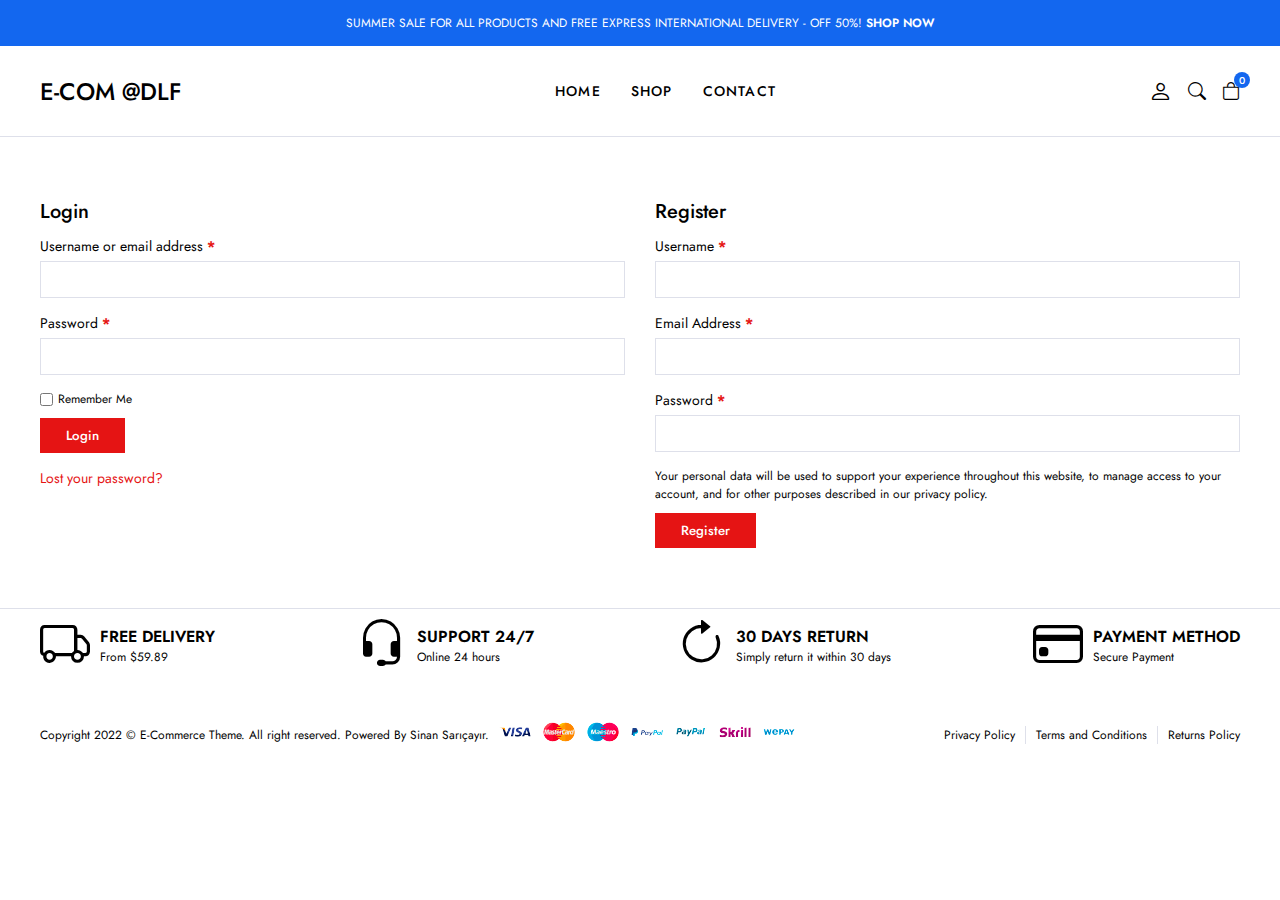
<file: account.html>
<!DOCTYPE html>
<html lang="en">

<head>
  <meta charset="UTF-8" />
  <meta http-equiv="X-UA-Compatible" content="IE=edge" />
  <meta name="viewport" content="width=device-width, initial-scale=1.0" />
  <!-- !bootstrap icon -->
  <link rel="stylesheet" href="https://cdn.jsdelivr.net/npm/bootstrap-icons@1.10.2/font/bootstrap-icons.css" />
  <link rel="stylesheet" href="css/main.css" />
  <title>E-Commerce | Account</title>
</head>

<body>
  <!-- ! header start -->
  <header>
    <div class="global-notification">
      <div class="container">
        <p>
          SUMMER SALE FOR ALL PRODUCTS AND FREE EXPRESS INTERNATIONAL
          DELIVERY - OFF 50%! <a href="shop.html">SHOP NOW</a>
        </p>
      </div>
    </div>
    <div class="header-row">
      <div class="container">
        <div class="header-wrapper">
          <div class="header-mobile">
            <i class="bi bi-list" id="btn-menu"></i>
          </div>
          <div class="header-left">
            <a href="/" class="logo">E-COM @DLF</a>
          </div>
          <div class="header-center" id="sidebar">
            <nav class="navigation">
              <ul class="menu-list">
                <li class="menu-list-item">
                  <a href="index.html" class="menu-link">Home
                    
                  </a>
                  
                </li>
                <li class="menu-list-item megamenu-wrapper">
                  <a href="shop.html" class="menu-link">Shop
                    
                  </a>
                  
                </li>
                
                <li class="menu-list-item">
                  <a href="contact.html" class="menu-link">Contact</a>
                </li>
              </ul>
            </nav>
            <i class="bi-x-circle" id="close-sidebar"></i>
          </div>
          <div class="header-right">
            <div class="header-right-links">
              <a href="account.html">
                <i class="bi bi-person"></i>
              </a>
              <button class="search-button">
                <i class="bi bi-search"></i>
              </button>
             
              <div class="header-cart">
                <a href="cart.html" class="header-cart-link">
                  <i class="bi bi-bag"></i>
                  <span class="header-cart-count">0</span>
                </a>
              </div>
            </div>
          </div>
        </div>
      </div>
    </div>
  </header>
  <!-- ! header end -->

  <!-- ! modal search start -->
  <div class="modal-search">
    <div class="modal-wrapper">
      <h3 class="modal-title">Search for products</h3>
      <p class="modal-text">
        Start typing to see products you are looking for.
      </p>
      <div class="search">
        <input type="text" placeholder="Search a product" />
        <button><i class="bi bi-search"></i></button>
      </div>
      </form>
      <div class="search-result">
        <div class="search-heading">
          <h3>RESULT FROM PRODUCT</h3>
        </div>
        <div class="results">

        </div>
      </div>
      <i class="bi bi-x-circle" id="close-modal-search"></i>
    </div>
  </div>
  <!-- ! modal search end -->


  <!-- ! account start -->
  <section class="account-page">
    <div class="container">
      <div class="account-wrapper">
        <div class="account-column">
          <h2>Login</h2>
          <form>
            <div>
              <label>
                <span>Username or email address <span class="required">*</span></span>
                <input type="text">
              </label>
            </div>
            <div>
              <label>
                <span>Password <span class="required">*</span></span>
                <input type="password">
              </label>
            </div>
            <p class="remember">
              <label>
                <input type="checkbox">
                <span>Remember Me</span>
              </label>
              <button class="btn btn-sm">Login</button>
            </p>
            <a href="#" class="form-link">Lost your password?</a>
          </form>
        </div>
        <div class="account-column">
          <h2>Register</h2>
          <form>
            <div>
              <label>
                <span>Username <span class="required">*</span></span>
                <input type="text">
              </label>
            </div>
            <div>
              <label>
                <span>Email Address <span class="required">*</span></span>
                <input type="email">
              </label>
            </div>
            <div>
              <label>
                <span>Password <span class="required">*</span></span>
                <input type="password">
              </label>
            </div>
            <div class="privacy-policy-text remember">
              <p>
                Your personal data will be used to support your experience throughout this website, to manage access to
                your account, and for other purposes described in our <a href="#">privacy policy</a>.
              </p>
              <button class="btn btn-sm">Register</button>
            </div>
          </form>
        </div>
      </div>
    </div>
  </section>
  <!-- ! account end -->

  <!-- ! policy start -->
  <section class="policy">
    <div class="container">
      <ul class="policy-list">
        <li class="policy-item">
          <i class="bi bi-truck"></i>
          <div class="policy-texts">
            <strong>FREE DELIVERY</strong>
            <span>From $59.89</span>
          </div>
        </li>
        <li class="policy-item">
          <i class="bi bi-headset"></i>
          <div class="policy-texts">
            <strong>SUPPORT 24/7</strong>
            <span>Online 24 hours</span>
          </div>
        </li>
        <li class="policy-item">
          <i class="bi bi-arrow-clockwise"></i>
          <div class="policy-texts">
            <strong>30 DAYS RETURN</strong>
            <span>Simply return it within 30 days</span>
          </div>
        </li>
        <li class="policy-item">
          <i class="bi bi-credit-card"></i>
          <div class="policy-texts">
            <strong>PAYMENT METHOD</strong>
            <span>Secure Payment</span>
          </div>
        </li>
      </ul>
    </div>
  </section>
  <!-- ! policy end -->

  <!-- ! footer start -->
  <section class="footer">
    
    <div class="copyright-row">
      <div class="copyright-row">
        <div class="container">
          <div class="footer-copyright">
            <div class="site-copyright">
              <p>
                Copyright 2022 © E-Commerce Theme. All right reserved.
                Powered By Sinan Sarıçayır.
              </p>
            </div>
            <a href="#">
              <img src="img/footer/cards.png" alt="">
            </a>
            <div class="footer-menu">
              <ul class="footer-menu-list">
                <li class="list-item">
                  <a href="#">Privacy Policy</a>
                </li>
                <li class="list-item">
                  <a href="#">Terms and Conditions</a>
                </li>
                <li class="list-item">
                  <a href="#">Returns Policy</a>
                </li>
              </ul>
            </div>
          </div>
        </div>
      </div>
    </div>
  </section>
  <!-- ! footer end -->

  <!-- scripts start -->
  <script src="js/main.js" type="module"></script>
  <!-- scripts end -->
</body>

</html>
</file>
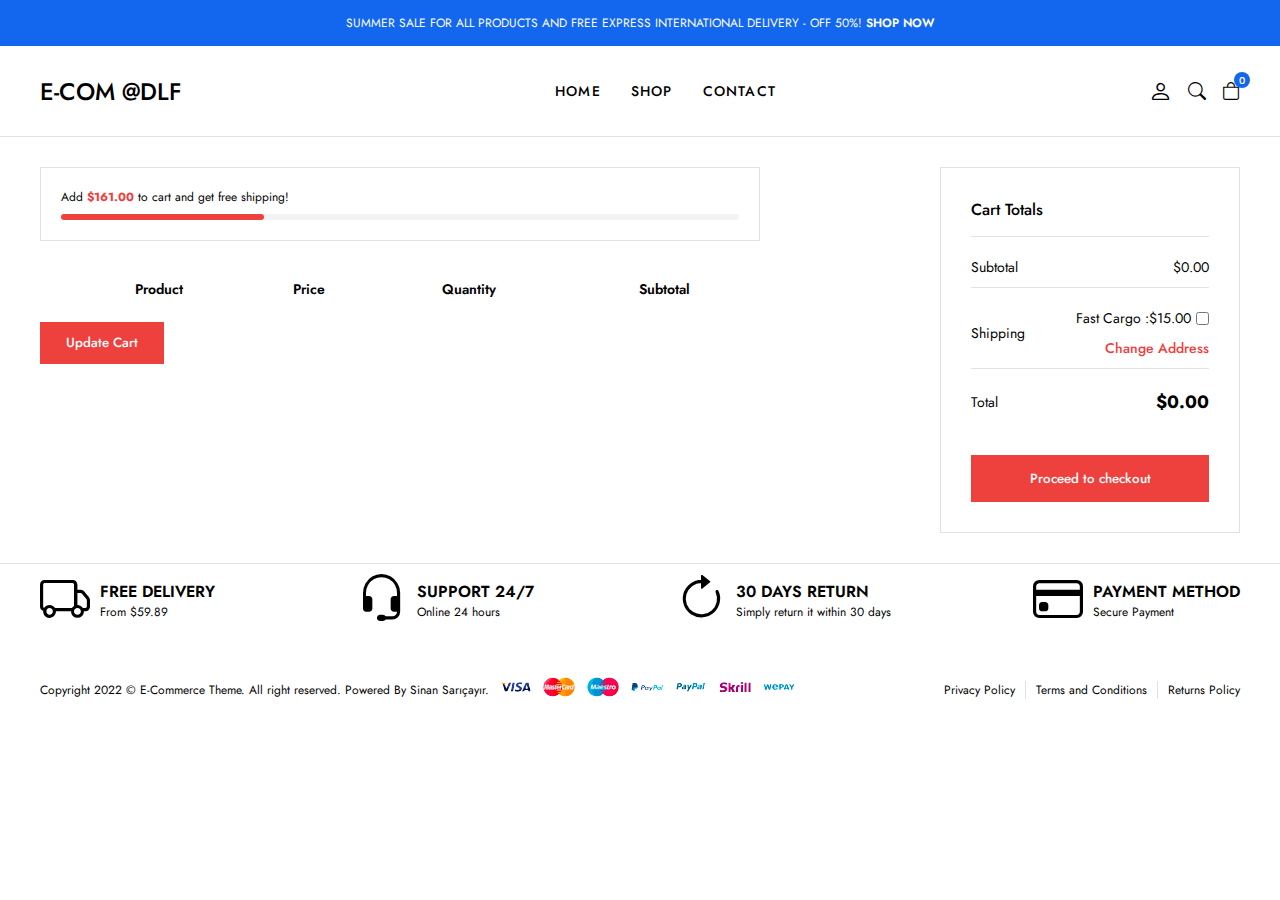
<file: cart.html>
<!DOCTYPE html>
<html lang="en">

<head>
    <meta charset="UTF-8" />
    <meta http-equiv="X-UA-Compatible" content="IE=edge" />
    <meta name="viewport" content="width=device-width, initial-scale=1.0" />
    <!-- !bootstrap icon -->
    <link rel="stylesheet" href="https://cdn.jsdelivr.net/npm/bootstrap-icons@1.10.2/font/bootstrap-icons.css" />
    <link rel="stylesheet" href="css/main.css" />
    <title>E-Commerce | Cart</title>
</head>

<body>
    <!-- ! header start -->
    <header>
        <div class="global-notification">
            <div class="container">
                <p>
                    SUMMER SALE FOR ALL PRODUCTS AND FREE EXPRESS INTERNATIONAL
                    DELIVERY - OFF 50%! <a href="shop.html">SHOP NOW</a>
                </p>
            </div>
        </div>
        <div class="header-row">
            <div class="container">
                <div class="header-wrapper">
                    <div class="header-mobile">
                        <i class="bi bi-list" id="btn-menu"></i>
                    </div>
                    <div class="header-left">
                        <a href="/" class="logo">E-COM @DLF</a>
                    </div>
                    <div class="header-center" id="sidebar">
                        <nav class="navigation">
                            <ul class="menu-list">
                                <li class="menu-list-item">
                                    <a href="/" class="menu-link">Home
                                        
                                    </a>
                                   
                                </li>
                                <li class="menu-list-item megamenu-wrapper">
                                    <a href="shop.html" class="menu-link">Shop
                                       
                                    </a>
                                    
                                </li>
                                
                                <li class="menu-list-item">
                                    <a href="contact.html" class="menu-link">Contact</a>
                                </li>
                            </ul>
                        </nav>
                        <i class="bi-x-circle" id="close-sidebar"></i>
                    </div>
                    <div class="header-right">
                        <div class="header-right-links">
                            <a href="account.html">
                                <i class="bi bi-person"></i>
                            </a>
                            <button class="search-button">
                                <i class="bi bi-search"></i>
                            </button>
                           
                            <div class="header-cart">
                                <a href="cart.html" class="header-cart-link">
                                    <i class="bi bi-bag"></i>
                                    <span class="header-cart-count">0</span>
                                </a>
                            </div>
                        </div>
                    </div>
                </div>
            </div>
        </div>
    </header>
    <!-- ! header end -->

    <!-- ! modal search start -->
    <div class="modal-search">
        <div class="modal-wrapper">
            <h3 class="modal-title">Search for products</h3>
            <p class="modal-text">
                Start typing to see products you are looking for.
            </p>
            <div class="search">
                <input type="text" placeholder="Search a product" />
                <button><i class="bi bi-search"></i></button>
            </div>
            </form>
            <div class="search-result">
                <div class="search-heading">
                    <h3>RESULT FROM PRODUCT</h3>
                </div>
                <div class="results">

                </div>
            </div>
            <i class="bi bi-x-circle" id="close-modal-search"></i>
        </div>
    </div>
    <!-- ! modal search end -->

 

    <!-- ! cart start -->
    <section class="cart-page">
        <div class="container">
            <div class="cart-page-wrapper">
                <form class="cart-form">
                    <div class="free-progress-bar">
                        <p class="progress-bar-title">
                            Add <strong>$161.00</strong> to cart and get free shipping!
                        </p>
                        <div class="progress-bar">
                            <span class="progress"></span>
                        </div>
                    </div>
                    <div class="shop-table-wrapper">
                        <table class="shop-table">
                            <thead>
                                <th class="product-thumbnail">&nbsp;</th>
                                <th class="product-thumbnail">&nbsp;</th>
                                <th class="product-name">Product</th>
                                <th class="product-price">Price</th>
                                <th class="product-quantity">Quantity</th>
                                <th class="product-subtotal">Subtotal</th>
                            </thead>
                            <tbody class="cart-wrapper" id="cart-product">

                            </tbody>
                        </table>
                        <div class="action-wrapper">
                            
                            <div class="update-coupon">
                                <button class="btn btn-red btn-md">Update Cart</button>
                            </div>
                        </div>
                    </div>
                </form>
                <div class="cart-collaterals">
                    <div class="cart-totals">
                        <h2>Cart Totals</h2>
                        <table>
                            <tbody>
                                <tr class="cart-subtotal">
                                    <th>Subtotal</th>
                                    <td>
                                        <span id="subtotal">
                                            $316.00
                                        </span>
                                    </td>
                                </tr>
                                <tr>
                                    <th>Shipping</th>
                                    <td>
                                        <ul>
                                            <li>
                                                <label>
                                                    Fast Cargo :$15.00
                                                    <input type="checkbox" id="fast-cargo">
                                                </label>
                                            </li>
                                            <li>
                                                <a href="#">Change Address</a>
                                            </li>
                                        </ul>
                                    </td>
                                </tr>
                                <tr>
                                    <th>Total</th>
                                    <td>
                                        <strong id="cart-total">$316.00</strong>
                                    </td>
                                </tr>
                            </tbody>
                        </table>
                        <div class="checkout">
                            <button class="btn btn-lg btn-red">Proceed to checkout</button>
                        </div>
                    </div>
                </div>
            </div>
        </div>
    </section>
    <!-- ! cart end -->

    <!-- ! policy start -->
    <section class="policy">
        <div class="container">
            <ul class="policy-list">
                <li class="policy-item">
                    <i class="bi bi-truck"></i>
                    <div class="policy-texts">
                        <strong>FREE DELIVERY</strong>
                        <span>From $59.89</span>
                    </div>
                </li>
                <li class="policy-item">
                    <i class="bi bi-headset"></i>
                    <div class="policy-texts">
                        <strong>SUPPORT 24/7</strong>
                        <span>Online 24 hours</span>
                    </div>
                </li>
                <li class="policy-item">
                    <i class="bi bi-arrow-clockwise"></i>
                    <div class="policy-texts">
                        <strong>30 DAYS RETURN</strong>
                        <span>Simply return it within 30 days</span>
                    </div>
                </li>
                <li class="policy-item">
                    <i class="bi bi-credit-card"></i>
                    <div class="policy-texts">
                        <strong>PAYMENT METHOD</strong>
                        <span>Secure Payment</span>
                    </div>
                </li>
            </ul>
        </div>
    </section>
    <!-- ! policy end -->

    <!-- ! footer start -->
    <section class="footer">
        
        
        <div class="copyright-row">
            <div class="copyright-row">
                <div class="container">
                    <div class="footer-copyright">
                        <div class="site-copyright">
                            <p>
                                Copyright 2022 © E-Commerce Theme. All right reserved.
                                Powered By Sinan Sarıçayır.
                            </p>
                        </div>
                        <a href="#">
                            <img src="img/footer/cards.png" alt="">
                        </a>
                        <div class="footer-menu">
                            <ul class="footer-menu-list">
                                <li class="list-item">
                                    <a href="#">Privacy Policy</a>
                                </li>
                                <li class="list-item">
                                    <a href="#">Terms and Conditions</a>
                                </li>
                                <li class="list-item">
                                    <a href="#">Returns Policy</a>
                                </li>
                            </ul>
                        </div>
                    </div>
                </div>
            </div>
        </div>
    </section>
    <!-- ! footer end -->

    <!-- scripts start -->
    <script src="js/main.js" type="module"></script>
    <script src="js/cart.js"></script>
    <!-- scripts end -->

</body>

</html>
</file>
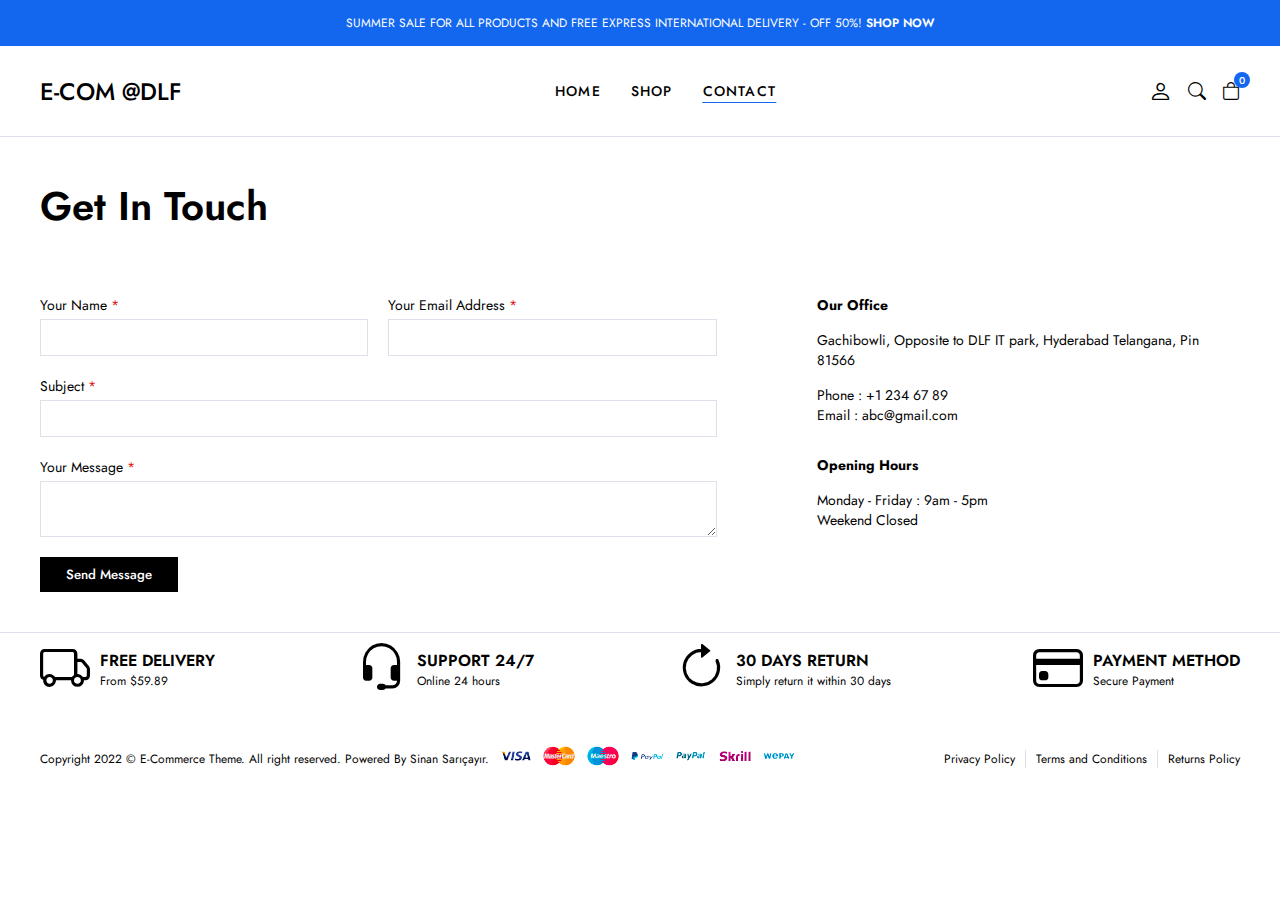
<file: contact.html>
<!DOCTYPE html>
<html lang="en">

<head>
    <meta charset="UTF-8" />
    <meta http-equiv="X-UA-Compatible" content="IE=edge" />
    <meta name="viewport" content="width=device-width, initial-scale=1.0" />
    <!-- !bootstrap icon -->
    <link rel="stylesheet" href="https://cdn.jsdelivr.net/npm/bootstrap-icons@1.10.2/font/bootstrap-icons.css" />
    <link rel="stylesheet" href="css/main.css" />
    <title>E-Commerce | Contact</title>
</head>

<body>
    <!-- ! header start -->
    <header>
        <div class="global-notification">
            <div class="container">
                <p>
                    SUMMER SALE FOR ALL PRODUCTS AND FREE EXPRESS INTERNATIONAL
                    DELIVERY - OFF 50%! <a href="shop.html">SHOP NOW</a>
                </p>
            </div>
        </div>
        <div class="header-row">
            <div class="container">
                <div class="header-wrapper">
                    <div class="header-mobile">
                        <i class="bi bi-list" id="btn-menu"></i>
                    </div>
                    <div class="header-left">
                        <a href="/" class="logo">E-COM @DLF</a>
                    </div>
                    <div class="header-center" id="sidebar">
                        <nav class="navigation">
                            <ul class="menu-list">
                                <li class="menu-list-item">
                                    <a href="index.html" class="menu-link">Home
                                    
                                    </a>
                                </li>
                                <li class="menu-list-item megamenu-wrapper">
                                    <a href="shop.html" class="menu-link">Shop
                                     
                                    </a>
                                </li>
                               
                                <li class="menu-list-item">
                                    <a href="contact.html" class="menu-link active">Contact</a>
                                </li>
                            </ul>
                        </nav>
                        <i class="bi-x-circle" id="close-sidebar"></i>
                    </div>
                    <div class="header-right">
                        <div class="header-right-links">
                            <a href="account.html">
                                <i class="bi bi-person"></i>
                            </a>
                            <button class="search-button">
                                <i class="bi bi-search"></i>
                            </button>
                            
                            <div class="header-cart">
                                <a href="cart.html" class="header-cart-link">
                                    <i class="bi bi-bag"></i>
                                    <span class="header-cart-count">0</span>
                                </a>
                            </div>
                        </div>
                    </div>
                </div>
            </div>
        </div>
    </header>
    <!-- ! header end -->

    <!-- ! modal search start -->
    <div class="modal-search">
        <div class="modal-wrapper">
            <h3 class="modal-title">Search for products</h3>
            <p class="modal-text">
                Start typing to see products you are looking for.
            </p>
            <div class="search">
                <input type="text" placeholder="Search a product" />
                <button><i class="bi bi-search"></i></button>
            </div>
            </form>
            <div class="search-result">
                <div class="search-heading">
                    <h3>RESULT FROM PRODUCT</h3>
                </div>
                <div class="results">

                </div>
            </div>
            <i class="bi bi-x-circle" id="close-modal-search"></i>
        </div>
    </div>
    <!-- ! modal search end -->

 

    <!-- ! contact start -->
    <sectione class="contact">
        <div class="contact-bottom">
            <div class="container">
                <div class="contact-texts">
                    <!-- <h4>Contact With Us</h4> -->
                    <h2>Get In Touch</h2>
                    <!-- <p>In hac habitasse platea dictumst. Pellentesque viverra sem nec orci lacinia, in bibendum urna
                        mollis.
                        Quisque nunc lacus, varius vel leo a, pretium lobortis metus. Vivamus consectetur consequat
                        justo.
                    </p> -->
                </div>
                <div class="contact-elements">
                    <form class="contact-form">
                        <div>
                            <label for="">Your Name
                                <span>*</span>
                            </label>
                            <input type="text" required>
                        </div>
                        <div>
                            <label for="">Your Email Address
                                <span>*</span>
                            </label>
                            <input type="email" required>
                        </div>
                        <div>
                            <label for="">Subject
                                <span>*</span>
                            </label>
                            <input type="text" required>
                        </div>
                        <div>
                            <label for="">Your Message
                                <span>*</span>
                            </label>
                            <textarea required></textarea>
                        </div>
                        <button class="btn btn-sm form-button   ">Send Message</button>
                    </form>
                    <div class="contact-info">
                        <div class="contact-info-item">
                            <strong>Our Office</strong>
                            <p class="contact-streets">Gachibowli, Opposite to DLF IT park, Hyderabad
                                Telangana, Pin 81566</p>
                            <div class="contact-informations">
                                <a href="tel:+123456789">Phone : +1 234 67 89</a>
                                <a href="mailto:abc@gmail.com">Email : abc@gmail.com</a>
                            </div>
                        </div>
                        <div class="contact-info-item">
                            <strong>Opening Hours</strong>
                            <p class="contact-date">Monday - Friday : 9am - 5pm</p>
                            <p>Weekend Closed</p>
                        </div>
                    </div>
                </div>
            </div>
        </div>
    </sectione>
    <!-- ! contact end -->

    <!-- ! policy start -->
    <section class="policy">
        <div class="container">
            <ul class="policy-list">
                <li class="policy-item">
                    <i class="bi bi-truck"></i>
                    <div class="policy-texts">
                        <strong>FREE DELIVERY</strong>
                        <span>From $59.89</span>
                    </div>
                </li>
                <li class="policy-item">
                    <i class="bi bi-headset"></i>
                    <div class="policy-texts">
                        <strong>SUPPORT 24/7</strong>
                        <span>Online 24 hours</span>
                    </div>
                </li>
                <li class="policy-item">
                    <i class="bi bi-arrow-clockwise"></i>
                    <div class="policy-texts">
                        <strong>30 DAYS RETURN</strong>
                        <span>Simply return it within 30 days</span>
                    </div>
                </li>
                <li class="policy-item">
                    <i class="bi bi-credit-card"></i>
                    <div class="policy-texts">
                        <strong>PAYMENT METHOD</strong>
                        <span>Secure Payment</span>
                    </div>
                </li>
            </ul>
        </div>
    </section>
    <!-- ! policy end -->

    <!-- ! footer start -->
    <section class="footer">
       
        <div class="copyright-row">
            <div class="copyright-row">
                <div class="container">
                    <div class="footer-copyright">
                        <div class="site-copyright">
                            <p>
                                Copyright 2022 © E-Commerce Theme. All right reserved.
                                Powered By Sinan Sarıçayır.
                            </p>
                        </div>
                        <a href="#">
                            <img src="img/footer/cards.png" alt="">
                        </a>
                        <div class="footer-menu">
                            <ul class="footer-menu-list">
                                <li class="list-item">
                                    <a href="#">Privacy Policy</a>
                                </li>
                                <li class="list-item">
                                    <a href="#">Terms and Conditions</a>
                                </li>
                                <li class="list-item">
                                    <a href="#">Returns Policy</a>
                                </li>
                            </ul>
                        </div>
                    </div>
                </div>
            </div>
        </div>
    </section>
    <!-- ! footer end -->

    <!-- scripts start -->
    <script src="js/main.js" type="module"></script>
    <!-- scripts end -->
</body>

</html>
</file>
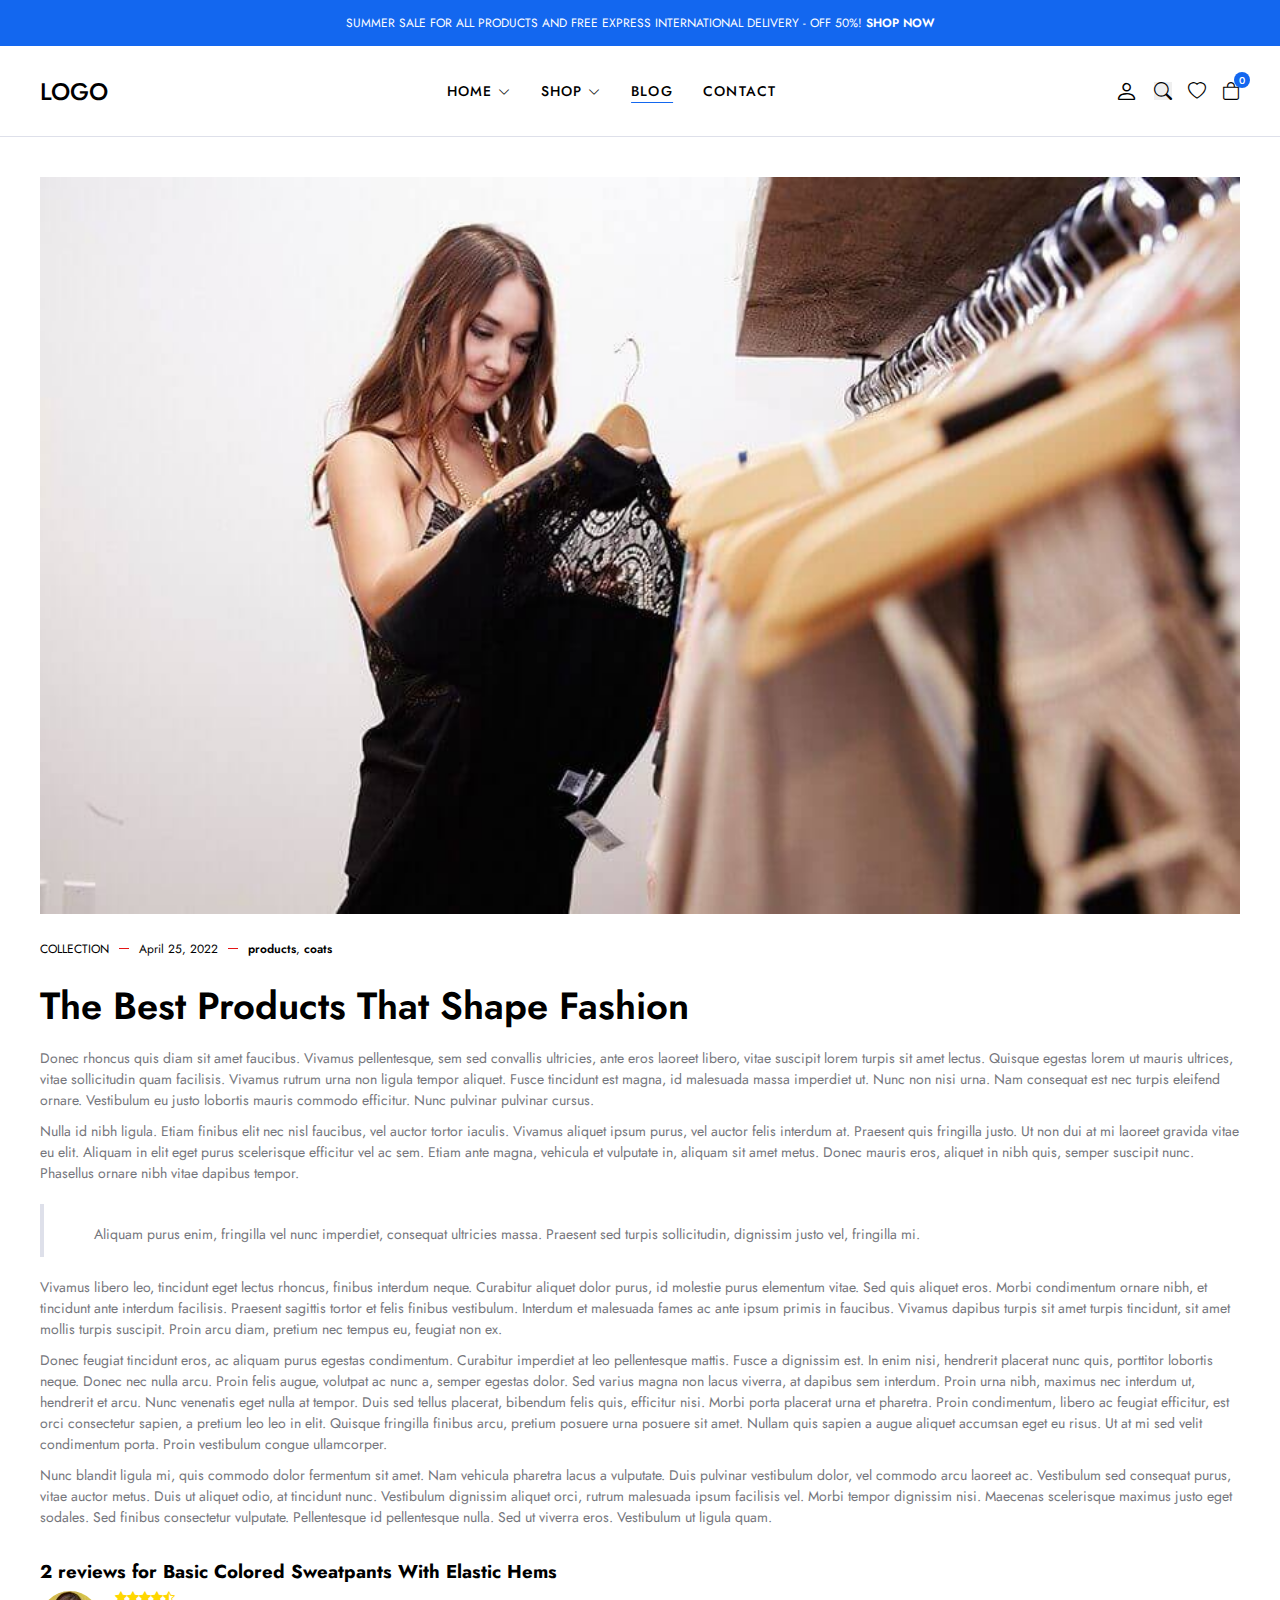
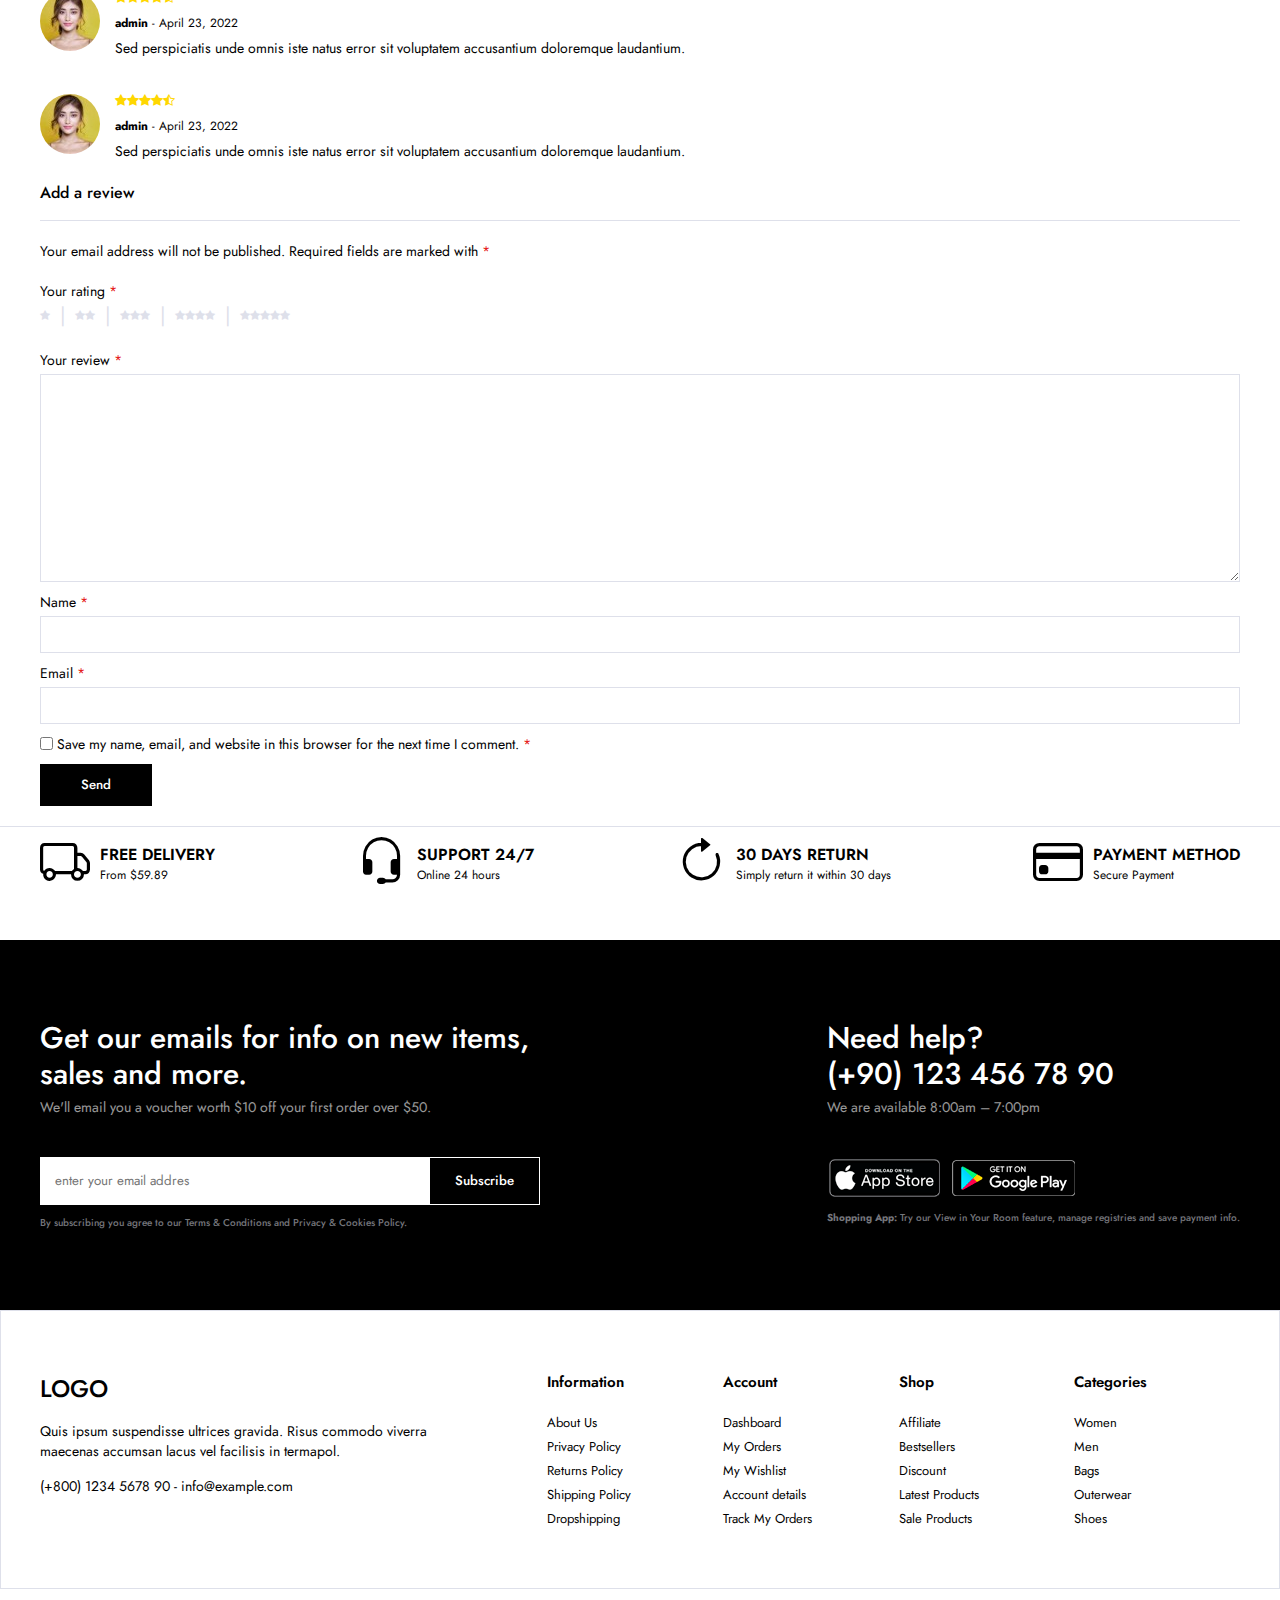
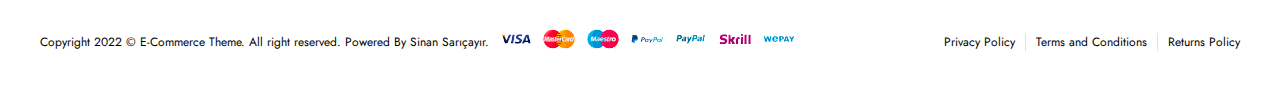
<file: single-blog.html>
<!DOCTYPE html>
<html lang="en">

<head>
    <meta charset="UTF-8" />
    <meta http-equiv="X-UA-Compatible" content="IE=edge" />
    <meta name="viewport" content="width=device-width, initial-scale=1.0" />
    <!-- !bootstrap icon -->
    <link rel="stylesheet" href="https://cdn.jsdelivr.net/npm/bootstrap-icons@1.10.2/font/bootstrap-icons.css" />
    <link rel="stylesheet" href="css/main.css" />
    <title>E-Commerce | Single Blog</title>
</head>

<body>
    <!-- ! header start -->
    <header>
        <div class="global-notification">
            <div class="container">
                <p>
                    SUMMER SALE FOR ALL PRODUCTS AND FREE EXPRESS INTERNATIONAL
                    DELIVERY - OFF 50%! <a href="shop.html">SHOP NOW</a>
                </p>
            </div>
        </div>
        <div class="header-row">
            <div class="container">
                <div class="header-wrapper">
                    <div class="header-mobile">
                        <i class="bi bi-list"></i>
                    </div>
                    <div class="header-left">
                        <a href="/" class="logo">LOGO</a>
                    </div>
                    <div class="header-center">
                        <nav class="navigation">
                            <ul class="menu-list">
                                <li class="menu-list-item">
                                    <a href="index.html" class="menu-link">Home
                                        <i class="bi bi-chevron-down"></i>
                                    </a>
                                    <div class="menu-dropdown-wrapper">
                                        <ul class="menu-dropdown-content">
                                            <li><a href="#">Home Clean</a></li>
                                            <li><a href="#">Home Collection</a></li>
                                            <li><a href="#">Home Minimal</a></li>
                                            <li><a href="#">Home Modern</a></li>
                                            <li><a href="#">Home Parallax</a></li>
                                            <li><a href="#">Home Strong</a></li>
                                            <li><a href="#">Home Style</a></li>
                                            <li><a href="#">Home Unique</a></li>
                                            <li><a href="#">Home RTL</a></li>
                                        </ul>
                                    </div>
                                </li>
                                <li class="menu-list-item megamenu-wrapper">
                                    <a href="shop.html" class="menu-link">Shop
                                        <i class="bi bi-chevron-down"></i>
                                    </a>
                                    <div class="menu-dropdown-wrapper">
                                        <div class="menu-dropdown-megamenu">
                                            <div class="megamenu-links">
                                                <div class="megamenu-products">
                                                    <h3 class="megamenu-product-title">Shop Style</h3>
                                                    <ul class="megamenu-menu-list">
                                                        <li><a href="#">Shop Standart</a></li>
                                                        <li><a href="#">Shop Full</a></li>
                                                        <li><a href="#">Shop Only Categories</a></li>
                                                        <li><a href="#">Shop Image Categories</a></li>
                                                        <li><a href="#">Shop Sub Categories</a></li>
                                                        <li><a href="#">Shop List</a></li>
                                                        <li><a href="#">Hover Style 1</a></li>
                                                        <li><a href="#">Hover Style 2</a></li>
                                                        <li><a href="#">Hover Style 3</a></li>
                                                    </ul>
                                                </div>
                                                <div class="megamenu-products">
                                                    <h3 class="megamenu-product-title">
                                                        Filter Layout
                                                    </h3>
                                                    <ul class="megamenu-menu-list">
                                                        <li><a href="#">Sidebar</a></li>
                                                        <li><a href="#">Filter Side Out</a></li>
                                                        <li><a href="#">Filter Dropdown</a></li>
                                                        <li><a href="#">Filter Drawer</a></li>
                                                    </ul>
                                                </div>
                                                <div class="megamenu-products">
                                                    <h3 class="megamenu-product-title">Shop Loader</h3>
                                                    <ul class="megamenu-menu-list">
                                                        <li><a href="#">Shop Pagination</a></li>
                                                        <li><a href="#">Shop Infinity</a></li>
                                                        <li><a href="#">Shop Load More</a></li>
                                                        <li><a href="#">Cart Modal</a></li>
                                                        <li><a href="#">Cart Drawer</a></li>
                                                        <li><a href="#">Cart Page</a></li>
                                                    </ul>
                                                </div>
                                            </div>
                                            <div class="megamenu-single">
                                                <a href="#">
                                                    <img src="img/mega-menu.jpg" alt="" />
                                                </a>
                                                <h3 class="megamenu-single-title">
                                                    JOIN THE LAYERING GANG
                                                </h3>
                                                <h4 class="megamenu-single-subtitle">
                                                    Suspendisse faucibus nunc et pellentesque
                                                </h4>
                                                <a href="#" class="megamenu-single-button btn btn-sm">Shop Now</a>
                                            </div>
                                        </div>
                                    </div>
                                </li>
                                <li class="menu-list-item">
                                    <a href="blog.html" class="menu-link active">Blog
                                    </a>
                                </li>
                                <li class="menu-list-item">
                                    <a href="contact.html" class="menu-link">Contact</a>
                                </li>
                            </ul>
                        </nav>
                        <i class="bi-x-circle"></i>
                    </div>
                    <div class="header-right">
                        <div class="header-right-links">
                            <a href="account.html">
                                <i class="bi bi-person"></i>
                            </a>
                            <button class="toggle-button">
                                <i class="bi bi-search"></i>
                            </button>
                            <a href="#">
                                <i class="bi bi-heart"></i>
                            </a>
                            <div class="header-cart">
                                <a href="cart.html" class="header-cart-link">
                                    <i class="bi bi-bag"></i>
                                    <span class="header-cart-count">0</span>
                                </a>
                            </div>
                        </div>
                    </div>
                </div>
            </div>
        </div>
    </header>
    <!-- ! header end -->

    <!-- ! modal search start -->
    <div class="modal-search">
        <div class="modal-wrapper">
            <h3 class="modal-title">Search for products</h3>
            <p class="modal-text">
                Start typing to see products you are looking for.
            </p>
            <form class="search-form">
                <input type="text" placeholder="Search a product" />
                <button><i class="bi bi-search"></i></button>
            </form>
            <div class="search-result">
                <div class="search-heading">
                    <h3>RESULT FROM PRODUCT</h3>
                </div>
                <div class="results">
                    <a href="#" class="result-item">
                        <img src="img/products/product1/1.png" class="search-thumb" alt="" />
                        <div class="search-info">
                            <h4>Analogue Resin Strap</h4>
                            <span class="search-sku">SKU : PD0016</span>
                            <span class="search-price">$108.00</span>
                        </div>
                    </a>
                    <a href="#" class="result-item">
                        <img src="img/products/product2/1.png" class="search-thumb" alt="" />
                        <div class="search-info">
                            <h4>Analogue Resin Strap</h4>
                            <span class="search-sku">SKU : PD0016</span>
                            <span class="search-price">$108.00</span>
                        </div>
                    </a>
                </div>
            </div>
            <i class="bi bi-x-circle"></i>
        </div>
    </div>
    <!-- ! modal search end -->

    <!-- ! single blog start -->
    <section class="single-blog">
        <div class="container">
            <article>
                <figure>
                    <a href="#">
                        <img src="img/blogs/blog1.jpg" alt="">
                    </a>
                </figure>
                <div class="blog-wrapper">
                    <div class="blog-meta">
                        <div class="blog-category">
                            <a href="#">
                                COLLECTION
                            </a>
                        </div>
                        <div class="blog-date">
                            <a href="#">
                                April 25, 2022
                            </a>
                        </div>
                        <div class="blog-tags">
                            <a href="#">products</a>,
                            <a href="#">coats</a>
                        </div>
                    </div>
                    <h1 class="blog-title">
                        The Best Products That Shape Fashion
                    </h1>
                    <div class="blog-content">
                        <p>
                            Donec rhoncus quis diam sit amet faucibus. Vivamus pellentesque, sem sed convallis
                            ultricies, ante eros laoreet libero, vitae suscipit lorem turpis sit amet lectus. Quisque
                            egestas lorem ut mauris ultrices, vitae sollicitudin quam facilisis. Vivamus rutrum urna non
                            ligula tempor aliquet. Fusce tincidunt est magna, id malesuada massa imperdiet ut. Nunc non
                            nisi urna. Nam consequat est nec turpis eleifend ornare. Vestibulum eu justo lobortis mauris
                            commodo efficitur. Nunc pulvinar pulvinar cursus.
                        </p>
                        <p>
                            Nulla id nibh ligula. Etiam finibus elit nec nisl faucibus, vel auctor tortor iaculis.
                            Vivamus aliquet ipsum purus, vel auctor felis interdum at. Praesent quis fringilla justo. Ut
                            non dui at mi laoreet gravida vitae eu elit. Aliquam in elit eget purus scelerisque
                            efficitur vel ac sem. Etiam ante magna, vehicula et vulputate in, aliquam sit amet metus.
                            Donec mauris eros, aliquet in nibh quis, semper suscipit nunc. Phasellus ornare nibh vitae
                            dapibus tempor.
                        </p>
                        <blockquote>
                            <p>
                                Aliquam purus enim, fringilla vel nunc imperdiet, consequat ultricies massa. Praesent
                                sed turpis sollicitudin, dignissim justo vel, fringilla mi.
                            </p>
                        </blockquote>
                        <p>
                            Vivamus libero leo, tincidunt eget lectus rhoncus, finibus interdum neque. Curabitur aliquet
                            dolor purus, id molestie purus elementum vitae. Sed quis aliquet eros. Morbi condimentum
                            ornare nibh, et tincidunt ante interdum facilisis. Praesent sagittis tortor et felis finibus
                            vestibulum. Interdum et malesuada fames ac ante ipsum primis in faucibus. Vivamus dapibus
                            turpis sit amet turpis tincidunt, sit amet mollis turpis suscipit. Proin arcu diam, pretium
                            nec tempus eu, feugiat non ex.
                        </p>
                        <p>
                            Donec feugiat tincidunt eros, ac aliquam purus egestas condimentum. Curabitur imperdiet at
                            leo pellentesque mattis. Fusce a dignissim est. In enim nisi, hendrerit placerat nunc quis,
                            porttitor lobortis neque. Donec nec nulla arcu. Proin felis augue, volutpat ac nunc a,
                            semper egestas dolor. Sed varius magna non lacus viverra, at dapibus sem interdum. Proin
                            urna nibh, maximus nec interdum ut, hendrerit et arcu. Nunc venenatis eget nulla at tempor.
                            Duis sed tellus placerat, bibendum felis quis, efficitur nisi. Morbi porta placerat urna et
                            pharetra. Proin condimentum, libero ac feugiat efficitur, est orci consectetur sapien, a
                            pretium leo leo in elit. Quisque fringilla finibus arcu, pretium posuere urna posuere sit
                            amet. Nullam quis sapien a augue aliquet accumsan eget eu risus. Ut at mi sed velit
                            condimentum porta. Proin vestibulum congue ullamcorper.
                        </p>
                        <p>
                            Nunc blandit ligula mi, quis commodo dolor fermentum sit amet. Nam vehicula pharetra lacus a
                            vulputate. Duis pulvinar vestibulum dolor, vel commodo arcu laoreet ac. Vestibulum sed
                            consequat purus, vitae auctor metus. Duis ut aliquet odio, at tincidunt nunc. Vestibulum
                            dignissim aliquet orci, rutrum malesuada ipsum facilisis vel. Morbi tempor dignissim nisi.
                            Maecenas scelerisque maximus justo eget sodales. Sed finibus consectetur vulputate.
                            Pellentesque id pellentesque nulla. Sed ut viverra eros. Vestibulum ut ligula quam.
                        </p>
                    </div>
                </div>
            </article>
            <div class="tab-panel-reviews">
                <h3>2 reviews for Basic Colored Sweatpants With Elastic Hems
                </h3>
                <div class="comments">
                    <ol class="comment-list">
                        <li class="comment-item">
                            <div class="comment-avatar">
                                <img src="img/avatars/avatar1.jpg" alt="">
                            </div>
                            <div class="comment-text">
                                <ul class="comment-stars">
                                    <li>
                                        <i class="bi bi-star-fill"></i>
                                    </li>
                                    <li>
                                        <i class="bi bi-star-fill"></i>
                                    </li>
                                    <li>
                                        <i class="bi bi-star-fill"></i>
                                    </li>
                                    <li>
                                        <i class="bi bi-star-fill"></i>
                                    </li>
                                    <li>
                                        <i class="bi bi-star-half"></i>
                                    </li>
                                </ul>
                                <div class="comment-meta">
                                    <strong>admin</strong>
                                    <span>-</span>
                                    <time>April 23, 2022</time>
                                </div>
                                <div class="comment-description">
                                    <p>
                                        Sed perspiciatis unde omnis iste natus error sit voluptatem
                                        accusantium doloremque laudantium.
                                    </p>
                                </div>
                            </div>
                        </li>
                        <li class="comment-item">
                            <div class="comment-avatar">
                                <img src="img/avatars/avatar1.jpg" alt="">
                            </div>
                            <div class="comment-text">
                                <ul class="comment-stars">
                                    <li>
                                        <i class="bi bi-star-fill"></i>
                                    </li>
                                    <li>
                                        <i class="bi bi-star-fill"></i>
                                    </li>
                                    <li>
                                        <i class="bi bi-star-fill"></i>
                                    </li>
                                    <li>
                                        <i class="bi bi-star-fill"></i>
                                    </li>
                                    <li>
                                        <i class="bi bi-star-half"></i>
                                    </li>
                                </ul>
                                <div class="comment-meta">
                                    <strong>admin</strong>
                                    <span>-</span>
                                    <time>April 23, 2022</time>
                                </div>
                                <div class="comment-description">
                                    <p>
                                        Sed perspiciatis unde omnis iste natus error sit voluptatem
                                        accusantium doloremque laudantium.
                                    </p>
                                </div>
                            </div>
                        </li>
                    </ol>
                </div>
                <!-- review form start -->
                <div class="review-form-wrapper">
                    <h2>Add a review
                    </h2>
                    <form action="" class="comment-form">
                        <p class="comment-notes">
                            Your email address will not be published. Required fields are marked with
                            <span class="required">*</span>
                        </p>
                        <div class="comment-form-rating">
                            <label>
                                Your rating
                                <span class="required">*</span>
                            </label>
                            <div class="stars">
                                <a href="#" class="star">
                                    <i class="i bi-star-fill"></i>
                                </a>
                                <a href="#" class="star">
                                    <i class="i bi-star-fill"></i>
                                    <i class="i bi-star-fill"></i>
                                </a>
                                <a href="#" class="star">
                                    <i class="i bi-star-fill"></i>
                                    <i class="i bi-star-fill"></i>
                                    <i class="i bi-star-fill"></i>
                                </a>
                                <a href="#" class="star">
                                    <i class="i bi-star-fill"></i>
                                    <i class="i bi-star-fill"></i>
                                    <i class="i bi-star-fill"></i>
                                    <i class="i bi-star-fill"></i>
                                </a>
                                <a href="#" class="star">
                                    <i class="i bi-star-fill"></i>
                                    <i class="i bi-star-fill"></i>
                                    <i class="i bi-star-fill"></i>
                                    <i class="i bi-star-fill"></i>
                                    <i class="i bi-star-fill"></i>
                                </a>
                            </div>
                        </div>
                        <div class="comment-form-comment form-comment">
                            <label for="form-review">
                                Your review
                                <span class="required">*</span>
                            </label>
                            <textarea cols="50" rows="10" id="form-review">

                            </textarea>
                        </div>
                        <div class="comment-form-author form-comment">
                            <label for="name">Name
                                <span class="required">*</span>
                            </label>
                            <input type="text" id="name">
                        </div>
                        <div class="comment-form-email form-comment">
                            <label for="email">Email
                                <span class="required">*</span>
                            </label>
                            <input type="email" id="email">
                        </div>
                        <div class="comment-form-cookie">
                            <input type="checkbox" id="cookie">
                            <label for="cookie">
                                Save my name, email, and website in this browser for the next time I
                                comment.
                                <span class="required">*</span>
                            </label>
                        </div>
                        <div class="form-submit">
                            <input class="btn btn-submit" type="submit" value="Send">
                        </div>

                    </form>

                </div>
                <!-- review form end -->
            </div>
        </div>
    </section>
    <!-- ! single blog end -->

    <!-- ! policy start -->
    <section class="policy">
        <div class="container">
            <ul class="policy-list">
                <li class="policy-item">
                    <i class="bi bi-truck"></i>
                    <div class="policy-texts">
                        <strong>FREE DELIVERY</strong>
                        <span>From $59.89</span>
                    </div>
                </li>
                <li class="policy-item">
                    <i class="bi bi-headset"></i>
                    <div class="policy-texts">
                        <strong>SUPPORT 24/7</strong>
                        <span>Online 24 hours</span>
                    </div>
                </li>
                <li class="policy-item">
                    <i class="bi bi-arrow-clockwise"></i>
                    <div class="policy-texts">
                        <strong>30 DAYS RETURN</strong>
                        <span>Simply return it within 30 days</span>
                    </div>
                </li>
                <li class="policy-item">
                    <i class="bi bi-credit-card"></i>
                    <div class="policy-texts">
                        <strong>PAYMENT METHOD</strong>
                        <span>Secure Payment</span>
                    </div>
                </li>
            </ul>
        </div>
    </section>
    <!-- ! policy end -->

    <!-- ! footer start -->
    <section class="footer">
        <div class="subscribe-contact-row">
            <div class="container">
                <div class="subscribe-contact-wrapper">
                    <div class="subscribe-wrapper">
                        <div class="footer-subscribe">
                            <div class="footer-subscribe-top">
                                <h3 class="subscribe-title">
                                    Get our emails for info on new items, sales and more.
                                </h3>
                                <p class="subscribe-desc">
                                    We'll email you a voucher worth $10 off your first order
                                    over $50.
                                </p>
                            </div>
                            <div class="footer-subscribe-bottom">
                                <form>
                                    <input type="text" placeholder="enter your email addres" />
                                    <button class="btn">Subscribe</button>
                                </form>
                                <p class="privacy-text">
                                    By subscribing you agree to our
                                    <a href="#">Terms & Conditions and Privacy & Cookies Policy.</a>
                                </p>
                            </div>
                        </div>
                    </div>
                    <div class="contact-wrapper">
                        <div class="footer-contact-top">
                            <h3 class="contact-title">Need help? <br>
                                (+90) 123 456 78 90
                            </h3>
                            <p class="contact-desc">We are available 8:00am – 7:00pm
                            </p>
                        </div>
                        <div class="footer-contact-bottom">
                            <div class="download-app">
                                <a href="#">
                                    <img src="img/footer/app-store.png" alt="">
                                </a>
                                <a href="#">
                                    <img src="img/footer/google-play.png" alt="">
                                </a>
                            </div>
                            <p class="privacy-text">
                                <strong>Shopping App:</strong> Try our View in Your Room feature, manage registries and
                                save payment
                                info.
                            </p>
                        </div>
                    </div>
                </div>
            </div>
        </div>
        <div class="widgets-row">
            <div class="container">
                <div class="footer-widgets">
                    <div class="brand-info">
                        <div class="footer-logo">
                            <a href="/" class="logo">LOGO</a>
                        </div>
                        <div class="footer-desc">
                            Quis ipsum suspendisse ultrices gravida. Risus commodo viverra maecenas accumsan lacus vel
                            facilisis in
                            termapol.
                        </div>
                        <div class="footer-contact">
                            <p>
                                <a href="tel:123456789">(+800) 1234 5678 90</a> -
                                <a href="mailto:info@example.com">info@example.com</a>
                            </p>
                        </div>
                    </div>
                    <div class="widget-nav-menu">
                        <h4>Information</h4>
                        <ul class="menu-list">
                            <li>
                                <a href="#">About Us</a>
                            </li>
                            <li>
                                <a href="#">Privacy Policy</a>
                            </li>
                            <li>
                                <a href="#">Returns Policy</a>
                            </li>
                            <li>
                                <a href="#">Shipping Policy</a>
                            </li>
                            <li>
                                <a href="#">Dropshipping</a>
                            </li>
                        </ul>
                    </div>
                    <div class="widget-nav-menu">
                        <h4>Account</h4>
                        <ul class="menu-list">
                            <li>
                                <a href="#">Dashboard</a>
                            </li>
                            <li>
                                <a href="#">My Orders</a>
                            </li>
                            <li>
                                <a href="#">My Wishlist</a>
                            </li>
                            <li>
                                <a href="#">Account details</a>
                            </li>
                            <li>
                                <a href="#">Track My Orders</a>
                            </li>
                        </ul>
                    </div>
                    <div class="widget-nav-menu">
                        <h4>Shop</h4>
                        <ul class="menu-list">
                            <li>
                                <a href="#">Affiliate</a>
                            </li>
                            <li>
                                <a href="#">Bestsellers</a>
                            </li>
                            <li>
                                <a href="#">Discount</a>
                            </li>
                            <li>
                                <a href="#">Latest Products</a>
                            </li>
                            <li>
                                <a href="#">Sale Products</a>
                            </li>
                        </ul>
                    </div>
                    <div class="widget-nav-menu">
                        <h4>Categories</h4>
                        <ul class="menu-list">
                            <li>
                                <a href="#">Women</a>
                            </li>
                            <li>
                                <a href="#">Men</a>
                            </li>
                            <li>
                                <a href="#">Bags</a>
                            </li>
                            <li>
                                <a href="#">Outerwear</a>
                            </li>
                            <li>
                                <a href="#">Shoes</a>
                            </li>
                        </ul>
                    </div>
                </div>
            </div>
        </div>
        <div class="copyright-row">
            <div class="copyright-row">
                <div class="container">
                    <div class="footer-copyright">
                        <div class="site-copyright">
                            <p>
                                Copyright 2022 © E-Commerce Theme. All right reserved.
                                Powered By Sinan Sarıçayır.
                            </p>
                        </div>
                        <a href="#">
                            <img src="img/footer/cards.png" alt="">
                        </a>
                        <div class="footer-menu">
                            <ul class="footer-menu-list">
                                <li class="list-item">
                                    <a href="#">Privacy Policy</a>
                                </li>
                                <li class="list-item">
                                    <a href="#">Terms and Conditions</a>
                                </li>
                                <li class="list-item">
                                    <a href="#">Returns Policy</a>
                                </li>
                            </ul>
                        </div>
                    </div>
                </div>
            </div>
        </div>
    </section>
    <!-- ! footer end -->
</body>

</html>
</file>
<file: css/main.css>
/* ! global css */
@import url(base.css);

/* ! layout */
@import url(layout/header.css);
@import url(layout/footer.css);

/* ! components */
@import url(components/modal-search.css);
@import url(components/modal-dialog.css);
@import url(components/slider.css);
@import url(components/category-item.css);
@import url(components/product-item.css);
@import url(components/campaign-item.css);
@import url(components/blog-item.css);
@import url(components/brand-item.css);
@import url(components/campaign-single.css);
@import url(components/single-products/breadcrumb.css);
@import url(components/single-products/product-gallery.css);
@import url(components/single-products/product-info.css);
@import url(components/single-products/product-tabs.css);
@import url(components/reviews.css);

/* ! pages */
@import url(pages/home.css);
@import url(pages/contact.css);
@import url(pages/account.css);
@import url(pages/cart.css);
@import url(pages/single-product.css);
@import url(pages/blog.css);
@import url(pages/single-blog.css);
</file>
